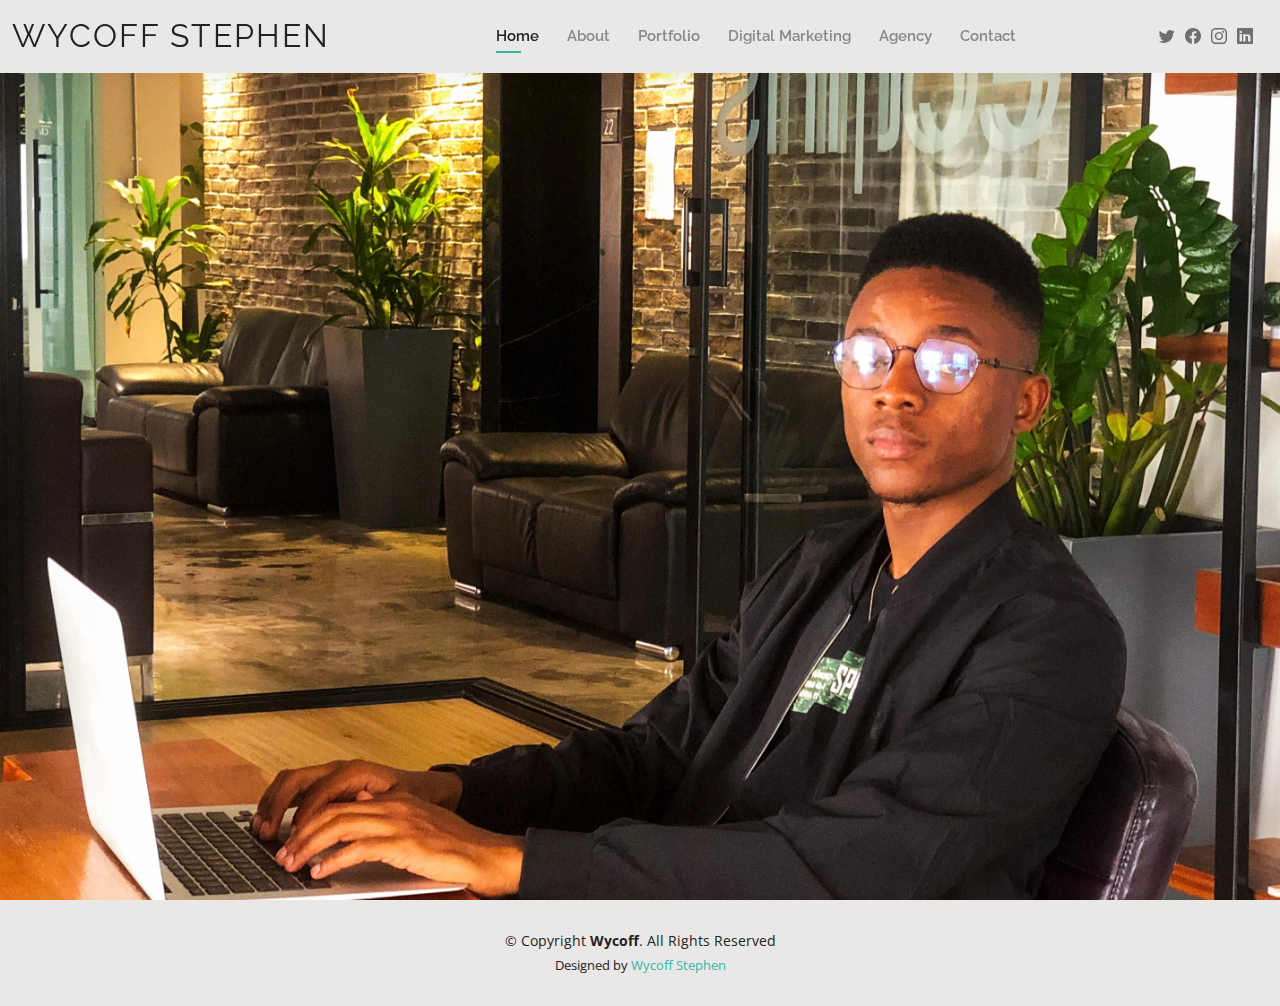
<file: index.html>
<!DOCTYPE html>
<html lang="en">

<head>
  <meta charset="utf-8">
  <meta content="width=device-width, initial-scale=1.0" name="viewport">

  <title>Wycoff Stephen</title>
  <meta content="" name="description">
  <meta content="" name="keywords">

  <!-- Favicons -->
  <link href="assets/img/Picture1.png" rel="icon">
  <link href="assets/img/apple-touch-icon.png" rel="apple-touch-icon">

  <!-- Google Fonts -->
  <link href="https://fonts.googleapis.com/css?family=Open+Sans:300,300i,400,400i,600,600i,700,700i|Raleway:300,300i,400,400i,500,500i,600,600i,700,700i|Poppins:300,300i,400,400i,500,500i,600,600i,700,700i" rel="stylesheet">

  <!-- Vendor CSS Files -->
  <link href="assets/vendor/aos/aos.css" rel="stylesheet">
  <link href="assets/vendor/bootstrap/css/bootstrap.min.css" rel="stylesheet">
  <link href="assets/vendor/bootstrap-icons/bootstrap-icons.css" rel="stylesheet">
  <link href="assets/vendor/boxicons/css/boxicons.min.css" rel="stylesheet">
  <link href="assets/vendor/glightbox/css/glightbox.min.css" rel="stylesheet">
  <link href="assets/vendor/swiper/swiper-bundle.min.css" rel="stylesheet">

  <!-- Template Main CSS File -->
  <link href="assets/css/style.css" rel="stylesheet">


</head>

<body>

  <!-- ======= Header ======= -->
  <header id="header" class="fixed-top">
    <div class="container-fluid d-flex justify-content-between align-items-center">

      <h1 class="logo me-auto me-lg-0"><a href="index.html">Wycoff Stephen</a></h1>
      <!-- Uncomment below if you prefer to use an image logo -->
      <!-- <a href="index.html" class="logo"><img src="assets/img/logo.png" alt="" class="img-fluid"></a>-->

      <nav id="navbar" class="navbar order-last order-lg-0">
        <ul>
          <li><a class="active" href="index.html">Home</a></li>
          <li><a href="about.html">About</a></li>
          <li><a href="resume.html">Portfolio</a></li>
          <li><a href="digital-marketing.html">Digital Marketing</a></li>
          <li><a href="Agency.html">Agency</a></li>
          <li><a href="contact.html">Contact</a></li>
        </ul>
        <i class="bi bi-list mobile-nav-toggle"></i>
      </nav><!-- .navbar -->

      <div class="header-social-links">
        <a href="#" class="twitter"><i class="bi bi-twitter"></i></a>
        <a href="#" class="facebook"><i class="bi bi-facebook"></i></a>
        <a href="#" class="instagram"><i class="bi bi-instagram"></i></a>
        <a href="https://www.linkedin.com/in/stephen-wycoff/" class="linkedin"><i class="bi bi-linkedin"></i></i></a>
      </div>

    </div>

  </header><!-- End Header -->

  <!-- ======= Hero Section ======= -->
  <section id="hero" class="d-flex align-items-center">
    <div class="container d-flex flex-column align-items-center" data-aos="zoom-in" data-aos-delay="100">
      <h1>Wycoff Stephen</h1>
      <h2>I'm a professional Administrtive Assistant </h2>
      <a href="about.html" class="btn-about">About Me</a>
    </div>


  
    
  </section><!-- End Hero -->

  <!-- ======= Footer ======= -->
  <footer id="footer">
    <div class="container">
      <div class="copyright">
        &copy; Copyright <strong><span>Wycoff</span></strong>. All Rights Reserved
      </div>
      <div class="credits">
        <!-- All the links in the footer should remain intact. -->
        <!-- You can delete the links only if you purchased the pro version. -->
        <!-- Licensing information: https://bootstrapmade.com/license/ -->
        <!-- Purchase the pro version with working PHP/AJAX contact form: https://bootstrapmade.com/kelly-free-bootstrap-cv-resume-html-template/ -->
        Designed by <a href="#">Wycoff Stephen</a>
      </div>
    </div>
  </footer><!-- End  Footer -->

  <div id="preloader"></div>
  <a href="#" class="back-to-top d-flex align-items-center justify-content-center"><i class="bi bi-arrow-up-short"></i></a>

  <!-- Vendor JS Files -->
  <script src="assets/vendor/purecounter/purecounter_vanilla.js"></script>
  <script src="assets/vendor/aos/aos.js"></script>
  <script src="assets/vendor/bootstrap/js/bootstrap.bundle.min.js"></script>
  <script src="assets/vendor/glightbox/js/glightbox.min.js"></script>
  <script src="assets/vendor/isotope-layout/isotope.pkgd.min.js"></script>
  <script src="assets/vendor/swiper/swiper-bundle.min.js"></script>
  <script src="assets/vendor/waypoints/noframework.waypoints.js"></script>
  <script src="assets/vendor/php-email-form/validate.js"></script>

  <!-- Template Main JS File -->
  <script src="assets/js/main.js"></script>

</body>

</html>
</file>
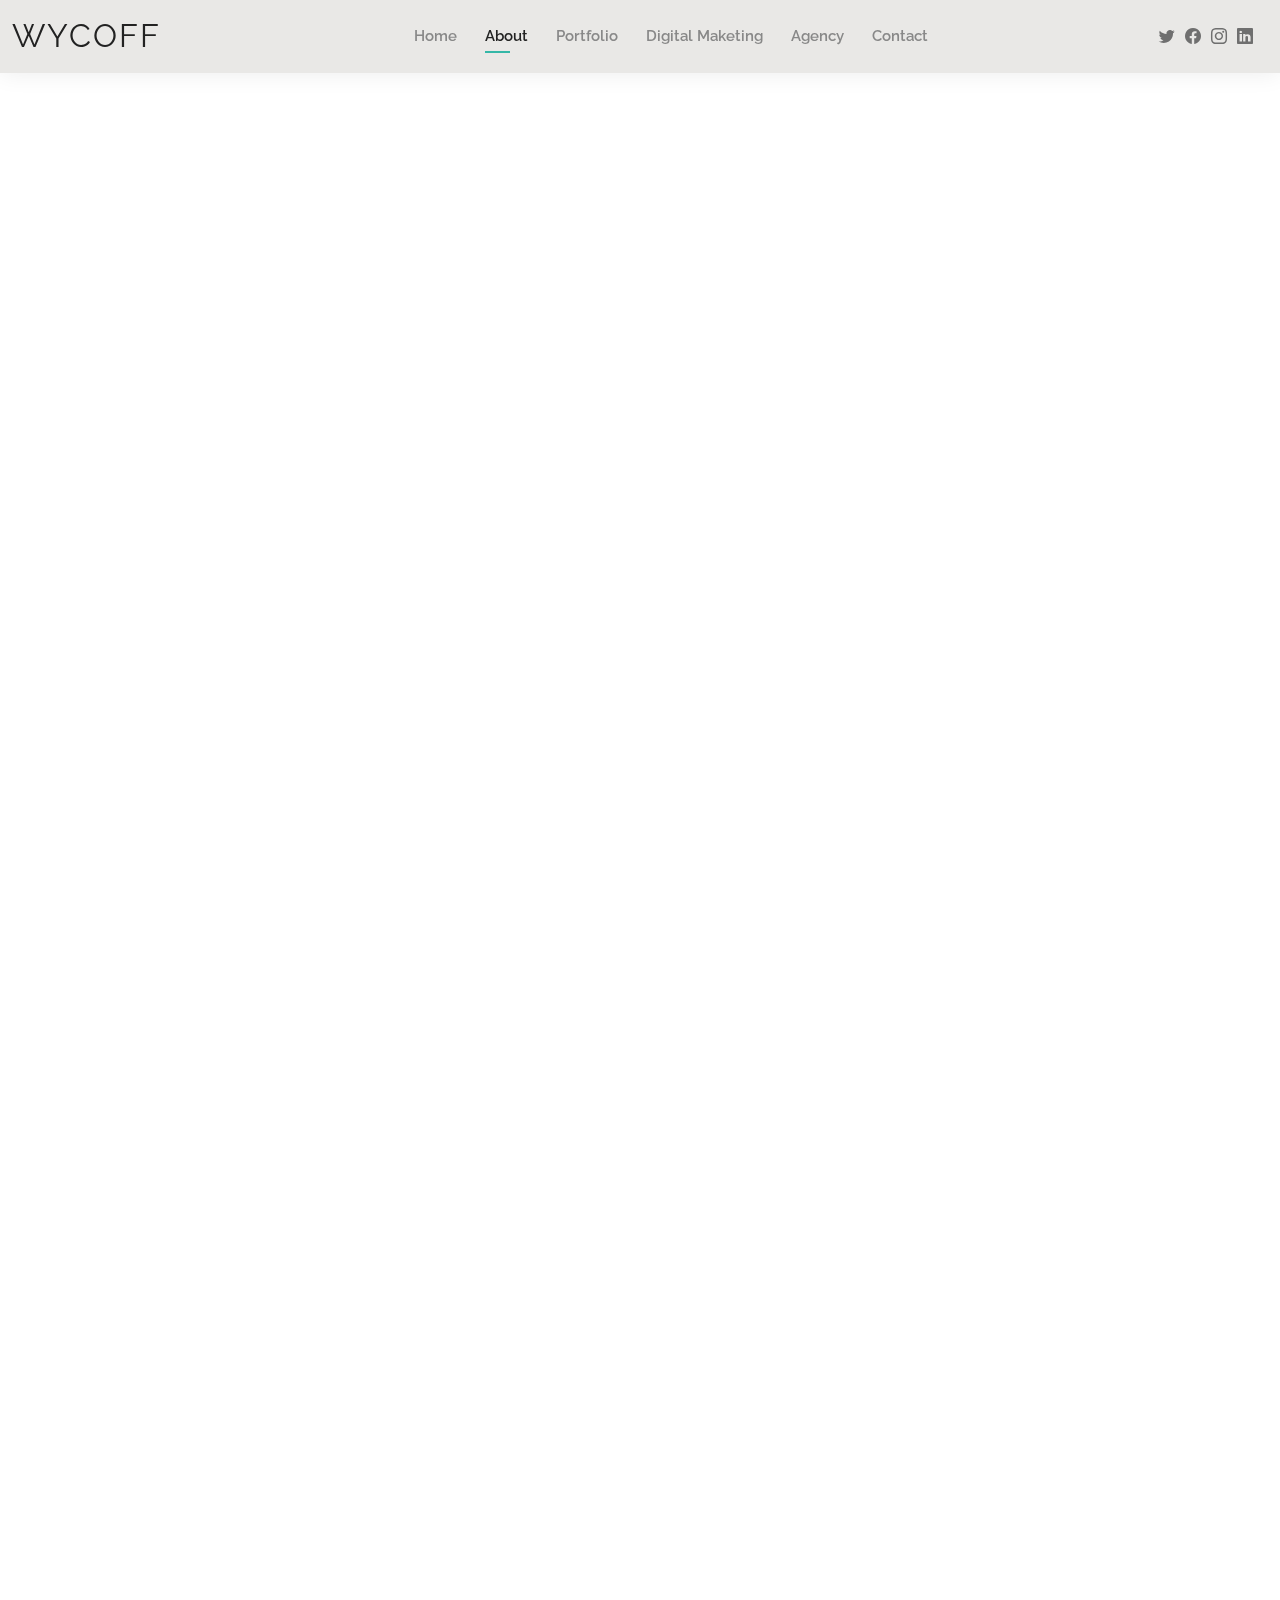
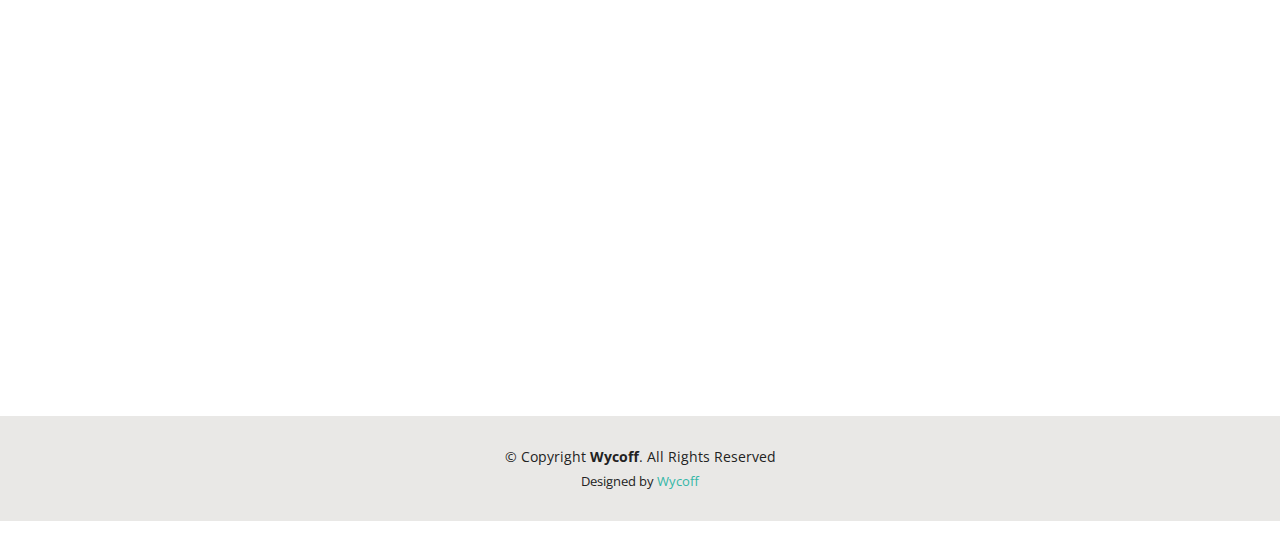
<file: about.html>
<!DOCTYPE html>
<html lang="en">

<head>
  <meta charset="utf-8">
  <meta content="width=device-width, initial-scale=1.0" name="viewport">

  <title>About - Wycoff Stephen</title>
  <meta content="" name="description">
  <meta content="" name="keywords">

  <!-- Favicons -->
  <link href="assets/img/Picture1.png" rel="icon">
  <link href="assets/img/apple-touch-icon.png" rel="apple-touch-icon">

  <!-- Google Fonts -->
  <link href="https://fonts.googleapis.com/css?family=Open+Sans:300,300i,400,400i,600,600i,700,700i|Raleway:300,300i,400,400i,500,500i,600,600i,700,700i|Poppins:300,300i,400,400i,500,500i,600,600i,700,700i" rel="stylesheet">

  <!-- Vendor CSS Files -->
  <link href="assets/vendor/aos/aos.css" rel="stylesheet">
  <link href="assets/vendor/bootstrap/css/bootstrap.min.css" rel="stylesheet">
  <link href="assets/vendor/bootstrap-icons/bootstrap-icons.css" rel="stylesheet">
  <link href="assets/vendor/boxicons/css/boxicons.min.css" rel="stylesheet">
  <link href="assets/vendor/glightbox/css/glightbox.min.css" rel="stylesheet">
  <link href="assets/vendor/swiper/swiper-bundle.min.css" rel="stylesheet">

  <!-- Template Main CSS File -->
  <link href="assets/css/style.css" rel="stylesheet">

 

<body>

  <!-- ======= Header ======= -->
  <header id="header" class="fixed-top">
    <div class="container-fluid d-flex justify-content-between align-items-center">

      <h3 class="logo me-auto me-lg-0"><a href="index.html">Wycoff</a></h3>
      <!-- Uncomment below if you prefer to use an image logo -->
      <!-- <a href="index.html" class="logo"><img src="assets/img/logo.png" alt="" class="img-fluid"></a>-->

      <nav id="navbar" class="navbar order-last order-lg-0">
        <ul>
          <li><a href="index.html">Home</a></li>
          <li><a class="active" href="about.html">About</a></li>
          <li><a href="resume.html">Portfolio</a></li>
          <li><a href="digital-marketing.html">Digital Maketing</a></li>
          <li><a href="Agency.html">Agency</a></li>
          <li><a href="contact.html">Contact</a></li>
        </ul>
        <i class="bi bi-list mobile-nav-toggle"></i>
      </nav><!-- .navbar -->

      <div class="header-social-links">
        <a href="#" class="twitter"><i class="bi bi-twitter"></i></a>
        <a href="#" class="facebook"><i class="bi bi-facebook"></i></a>
        <a href="#" class="instagram"><i class="bi bi-instagram"></i></a>
        <a href="https://www.linkedin.com/in/stephen-wycoff/" class="linkedin"><i class="bi bi-linkedin"></i></i></a>
      </div>

    </div>

  </header><!-- End Header -->

  <main id="main">

    <!-- ======= About Section ======= -->
    <section id="about" class="about">
      <div class="container" data-aos="fade-up">

        <div class="section-title">
          <h2>About</h2>
          <p>Qualified, Experienced master multi-tasker with excellent communication skills and an upbeat attitude. Assist management and all visitors to the company by handling office tasks, providing polite and professional assistance via phone, e-mail, making reservations or travel arrangements and generally being a helpful and positive presence in the workplace.	 
            Currently seeking a position as Administrative Assistant / Document
            Controller preferably in Aviation / Education / Hospitality / Healthcare / Media & Entertainment / Real Estate / Construction / Travel & tourism / Recruitment sector in UAE.
            </p>
        </div>

        <div class="row">
          <div class="col-lg-4">
            <img src="assets/img/Picture1.png" class="img-fluid" alt="">
          </div>
          <div class="col-lg-8 pt-4 pt-lg-0 content">
            <h3>ADMINISTRATIVE ASSISTANT  &amp; DOCUMENT CONTROLLER</h3>
           <!-- <p class="fst-italic">
              Lorem ipsum dolor sit amet, consectetur adipiscing elit, sed do eiusmod tempor incididunt ut labore et dolore
              magna aliqua.
            </p>-->
            <div class="row">
              <div class="col-lg-6">
                <ul>
                  <li><i class="bi bi-rounded-right"></i> <strong>Birthday:</strong> 1 May 1995</li>
                  <li><i class="bi bi-rounded-right"></i> <strong>Website:</strong> https://stephen12-1.github.io/wycoff.github.io/</li>
                  <li><i class="bi bi-rounded-right"></i> <strong>Phone:</strong> +971545096276 </li>
                  <li><i class="bi bi-rounded-right"></i> <strong>City:</strong> City : Dubai, UEA</li>
                </ul>
              </div>
              <div class="col-lg-6">
                <ul>
                  <!--<li><i class="bi bi-rounded-right"></i> <strong>Age:</strong> 30</li>-->
                  <li><i class="bi bi-rounded-right"></i> <strong>Degree:</strong> BACHELORS OF ECONOMICS &
                    GEOGRAPHY
                     </li>
                  <li><i class="bi bi-rounded-right"></i> <strong>Email:</strong> stephenwokyere@gmail.com </li>
                  <li><i class="bi bi-rounded-right"></i> <strong>Freelance:</strong> Available</li>
                </ul>
              </div>
            </div>
            <!--<p>
              Officiis eligendi itaque labore et dolorum mollitia officiis optio vero. Quisquam sunt adipisci omnis et ut. Nulla accusantium dolor incidunt officia tempore. Et eius omnis.
              Cupiditate ut dicta maxime officiis quidem quia. Sed et consectetur qui quia repellendus itaque neque. Aliquid amet quidem ut quaerat cupiditate. Ab et eum qui repellendus omnis culpa magni laudantium dolores.
            </p>-->
          </div>
        </div>

      </div>
    </section><!-- End About Section -->

    <!-- ======= Skills Section ======= -->
    <section id="skills" class="skills">
      <div class="container" data-aos="fade-up">

        <div class="section-title">
          <h2>Skills</h2>
          <!--<p>Magnam dolores commodi suscipit. Necessitatibus eius consequatur ex aliquid fuga eum quidem. Sit sint consectetur velit. Quisquam quos quisquam cupiditate. Et nemo qui impedit suscipit alias ea. Quia fugiat sit in iste officiis commodi quidem hic quas.</p>-->
        </div>

        <div class="row skills-content">

          <div class="col-lg-6">

            <div class="progress">
              <span class="skill">DOCUMENT  MANAGEMENT <i class="val">90%</i></span>
              <div class="progress-bar-wrap">
                <div class="progress-bar" role="progressbar" aria-valuenow="90" aria-valuemin="0" aria-valuemax="100"></div>
              </div>
            </div>

            <div class="progress">
              <span class="skill">ADMINISTRATION HANDLING<i class="val">90%</i></span>
              <div class="progress-bar-wrap">
                <div class="progress-bar" role="progressbar" aria-valuenow="90" aria-valuemin="0" aria-valuemax="100"></div>
              </div>
            </div>

            <div class="progress">
              <span class="skill">INVENTORY MANAGEMENT <i class="val">75%</i></span>
              <div class="progress-bar-wrap">
                <div class="progress-bar" role="progressbar" aria-valuenow="75" aria-valuemin="0" aria-valuemax="100"></div>
              </div>
            </div>

          </div>

          <div class="col-lg-6">

            <div class="progress">
              <span class="skill">DATA  MANAGEMENT<i class="val">80%</i></span>
              <div class="progress-bar-wrap">
                <div class="progress-bar" role="progressbar" aria-valuenow="80" aria-valuemin="0" aria-valuemax="100"></div>
              </div>
            </div>

            <div class="progress">
              <span class="skill">STRATEGIC PLANNING<i class="val">90%</i></span>
              <div class="progress-bar-wrap">
                <div class="progress-bar" role="progressbar" aria-valuenow="90" aria-valuemin="0" aria-valuemax="100"></div>
              </div>
            </div>

            <div class="progress">
              <span class="skill">DATA ENTRY <i class="val">55%</i></span>
              <div class="progress-bar-wrap">
                <div class="progress-bar" role="progressbar" aria-valuenow="55" aria-valuemin="0" aria-valuemax="100"></div>
              </div>
            </div>

            <div class="progress">
              <span class="skill">PROJECT  MANAGEMENT<i class="val">90%</i></span>
              <div class="progress-bar-wrap">
                <div class="progress-bar" role="progressbar" aria-valuenow="90" aria-valuemin="0" aria-valuemax="100"></div>
              </div>
            </div>


            <div class="progress">
              <span class="skill">GENERAL ACCOUNTING<i class="val">90%</i></span>
              <div class="progress-bar-wrap">
                <div class="progress-bar" role="progressbar" aria-valuenow="90" aria-valuemin="0" aria-valuemax="100"></div>
              </div>
            </div>

            

          </div>

        </div>

      </div>
    </section><!-- End Skills Section -->

    <!-- ======= Facts Section ======= -->
    <section id="facts" class="facts">
      <div class="container" data-aos="fade-up">

        <div class="section-title">
          <h2>Facts</h2>
          <!--<p>Magnam dolores commodi suscipit. Necessitatibus eius consequatur ex aliquid fuga eum quidem. Sit sint consectetur velit. Quisquam quos quisquam cupiditate. Et nemo qui impedit suscipit alias ea. Quia fugiat sit in iste officiis commodi quidem hic quas.</p>-->
        </div>

        <div class="row counters">

          <div class="col-lg-3 col-6 text-center">
            <span data-purecounter-start="0" data-purecounter-end="50" data-purecounter-duration="1" class="purecounter"></span>
            <p>Clients</p>
          </div>

          <div class="col-lg-3 col-6 text-center">
            <span data-purecounter-start="0" data-purecounter-end="10" data-purecounter-duration="1" class="purecounter"></span>
            <p>Projects</p>
          </div>

          <div class="col-lg-3 col-6 text-center">
            <span data-purecounter-start="0" data-purecounter-end="1463" data-purecounter-duration="1" class="purecounter"></span>
            <p>Hours Of Support</p>
          </div>

          <div class="col-lg-3 col-6 text-center">
            <span data-purecounter-start="0" data-purecounter-end="15" data-purecounter-duration="1" class="purecounter"></span>
            <p>Hard Workers</p>
          </div>

        </div>

      </div>
    </section><!-- End Facts Section -->

    <!-- ======= Testimonials Section ======= -->
    <section id="testimonials" class="testimonials">
      <div class="container" data-aos="fade-up">

        <div class="section-title">
          <h2>Testimonials</h2>
         <!-- <p>Magnam dolores commodi suscipit. Necessitatibus eius consequatur ex aliquid fuga eum quidem. Sit sint consectetur velit. Quisquam quos quisquam cupiditate. Et nemo qui impedit suscipit alias ea. Quia fugiat sit in iste officiis commodi quidem hic quas.</p>-->
        </div>

        <div class="testimonials-slider swiper" data-aos="fade-up" data-aos-delay="100">
          <div class="swiper-wrapper">

            <div class="swiper-slide">
              <div class="testimonial-item">
                <img src="assets/img/testimonials/testimonials-1.jpg" class="testimonial-img" alt="">
                <h3>Saul Goodman</h3>
                <h4>Ceo &amp; Founder</h4>
                <p>
                  <i class="bx bxs-quote-alt-left quote-icon-left"></i>
                  Proin iaculis purus consequat sem cure digni ssim donec porttitora entum suscipit rhoncus. Accusantium quam, ultricies eget id, aliquam eget nibh et. Maecen aliquam, risus at semper.
                  <i class="bx bxs-quote-alt-right quote-icon-right"></i>
                </p>
              </div>
            </div><!-- End testimonial item -->

            <div class="swiper-slide">
              <div class="testimonial-item">
                <img src="assets/img/testimonials/testimonials-2.jpg" class="testimonial-img" alt="">
                <h3>Sara Wilsson</h3>
                <h4>Designer</h4>
                <p>
                  <i class="bx bxs-quote-alt-left quote-icon-left"></i>
                  Export tempor illum tamen malis malis eram quae irure esse labore quem cillum quid cillum eram malis quorum velit fore eram velit sunt aliqua noster fugiat irure amet legam anim culpa.
                  <i class="bx bxs-quote-alt-right quote-icon-right"></i>
                </p>
              </div>
            </div><!-- End testimonial item -->

            <div class="swiper-slide">
              <div class="testimonial-item">
                <img src="assets/img/testimonials/testimonials-3.jpg" class="testimonial-img" alt="">
                <h3>Jena Karlis</h3>
                <h4>Store Owner</h4>
                <p>
                  <i class="bx bxs-quote-alt-left quote-icon-left"></i>
                  Enim nisi quem export duis labore cillum quae magna enim sint quorum nulla quem veniam duis minim tempor labore quem eram duis noster aute amet eram fore quis sint minim.
                  <i class="bx bxs-quote-alt-right quote-icon-right"></i>
                </p>
              </div>
            </div><!-- End testimonial item -->

            <div class="swiper-slide">
              <div class="testimonial-item">
                <img src="assets/img/testimonials/testimonials-4.jpg" class="testimonial-img" alt="">
                <h3>Matt Brandon</h3>
                <h4>Freelancer</h4>
                <p>
                  <i class="bx bxs-quote-alt-left quote-icon-left"></i>
                  Fugiat enim eram quae cillum dolore dolor amet nulla culpa multos export minim fugiat minim velit minim dolor enim duis veniam ipsum anim magna sunt elit fore quem dolore labore illum veniam.
                  <i class="bx bxs-quote-alt-right quote-icon-right"></i>
                </p>
              </div>
            </div><!-- End testimonial item -->

            <div class="swiper-slide">
              <div class="testimonial-item">
                <img src="assets/img/testimonials/testimonials-5.jpg" class="testimonial-img" alt="">
                <h3>John Larson</h3>
                <h4>Entrepreneur</h4>
                <p>
                  <i class="bx bxs-quote-alt-left quote-icon-left"></i>
                  Quis quorum aliqua sint quem legam fore sunt eram irure aliqua veniam tempor noster veniam enim culpa labore duis sunt culpa nulla illum cillum fugiat legam esse veniam culpa fore nisi cillum quid.
                  <i class="bx bxs-quote-alt-right quote-icon-right"></i>
                </p>
              </div>
            </div><!-- End testimonial item -->

          </div>
          <div class="swiper-pagination"></div>
        </div>

      </div>
    </section><!-- End Testimonials Section -->

  </main><!-- End #main -->

  <!-- ======= Footer ======= -->
  <footer id="footer">
    <div class="container">
      <div class="copyright">
        &copy; Copyright <strong><span>Wycoff</span></strong>. All Rights Reserved
      </div>
      <div class="credits">
        
        Designed by <a href="#">Wycoff</a>
      </div>
    </div>
  </footer><!-- End  Footer -->

  <div id="preloader"></div>
  <a href="#" class="back-to-top d-flex align-items-center justify-content-center"><i class="bi bi-arrow-up-short"></i></a>

  <!-- Vendor JS Files -->
  <script src="assets/vendor/purecounter/purecounter_vanilla.js"></script>
  <script src="assets/vendor/aos/aos.js"></script>
  <script src="assets/vendor/bootstrap/js/bootstrap.bundle.min.js"></script>
  <script src="assets/vendor/glightbox/js/glightbox.min.js"></script>
  <script src="assets/vendor/isotope-layout/isotope.pkgd.min.js"></script>
  <script src="assets/vendor/swiper/swiper-bundle.min.js"></script>
  <script src="assets/vendor/waypoints/noframework.waypoints.js"></script>
  <script src="assets/vendor/php-email-form/validate.js"></script>

  <!-- Template Main JS File -->
  <script src="assets/js/main.js"></script>

</body>

</html>
</file>
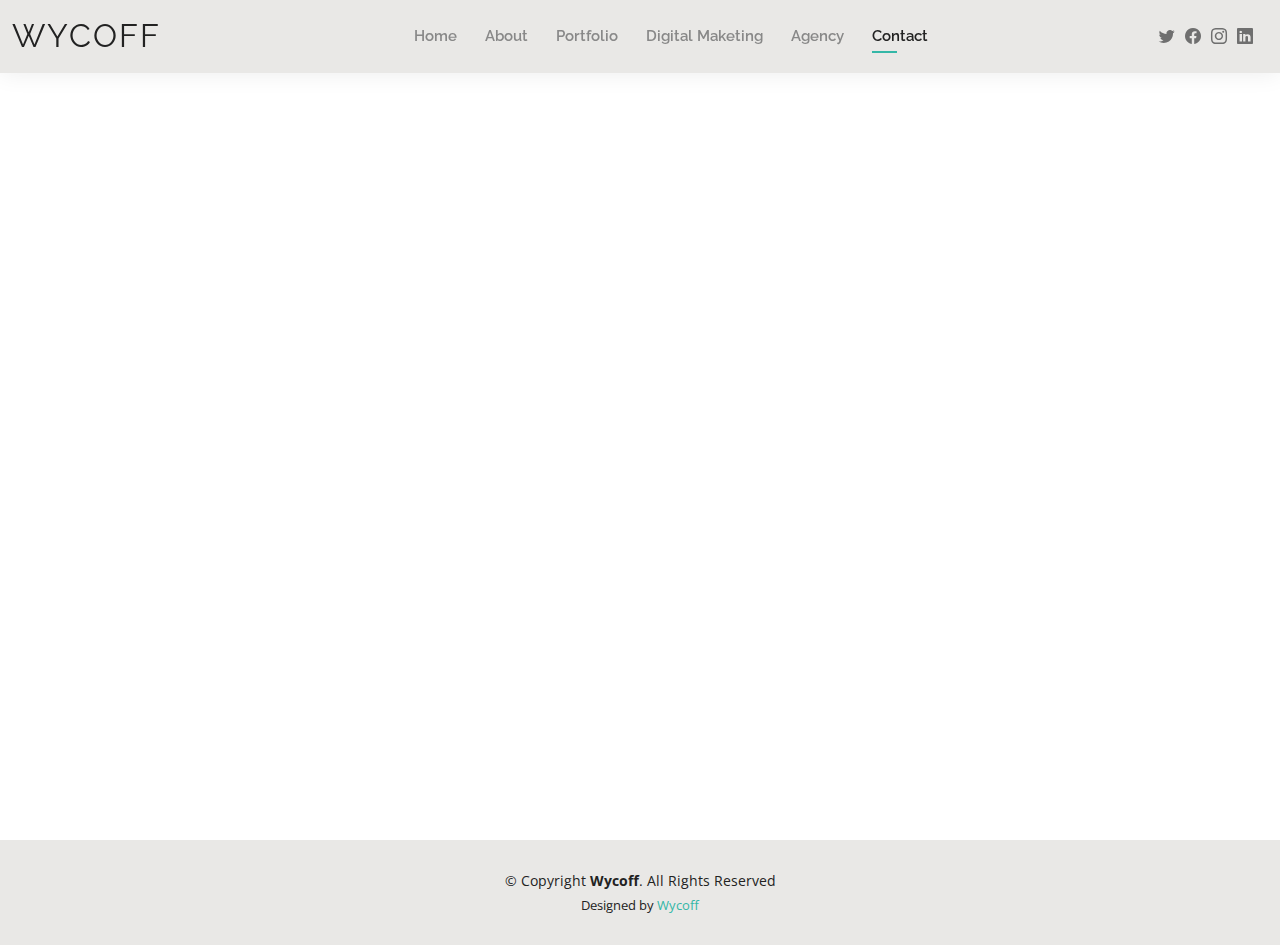
<file: Agency.html>
<!DOCTYPE html>
<html lang="en">

<head>
  <meta charset="utf-8">
  <meta content="width=device-width, initial-scale=1.0" name="viewport">

  <title>Contact - Wycoff</title>
  <meta content="" name="description">
  <meta content="" name="keywords">

  <!-- Favicons -->
  <link href="assets/img/Picture1.png" rel="icon">
  <link href="assets/img/apple-touch-icon.png" rel="apple-touch-icon">

  <!-- Google Fonts -->
  <link href="https://fonts.googleapis.com/css?family=Open+Sans:300,300i,400,400i,600,600i,700,700i|Raleway:300,300i,400,400i,500,500i,600,600i,700,700i|Poppins:300,300i,400,400i,500,500i,600,600i,700,700i" rel="stylesheet">

  <!-- Vendor CSS Files -->
  <link href="assets/vendor/aos/aos.css" rel="stylesheet">
  <link href="assets/vendor/bootstrap/css/bootstrap.min.css" rel="stylesheet">
  <link href="assets/vendor/bootstrap-icons/bootstrap-icons.css" rel="stylesheet">
  <link href="assets/vendor/boxicons/css/boxicons.min.css" rel="stylesheet">
  <link href="assets/vendor/glightbox/css/glightbox.min.css" rel="stylesheet">
  <link href="assets/vendor/swiper/swiper-bundle.min.css" rel="stylesheet">

  <!-- Template Main CSS File -->
  <link href="assets/css/style.css" rel="stylesheet">

 
</head>

<body>

  <!-- ======= Header ======= -->
  <header id="header" class="fixed-top">
    <div class="container-fluid d-flex justify-content-between align-items-center">

      <h1 class="logo me-auto me-lg-0"><a href="index.html">Wycoff</a></h1>
      <!-- Uncomment below if you prefer to use an image logo -->
      <!-- <a href="index.html" class="logo"><img src="assets/img/logo.png" alt="" class="img-fluid"></a>-->

      <nav id="navbar" class="navbar order-last order-lg-0">
        <ul>
          <li><a href="index.html">Home</a></li>
          <li><a href="about.html">About</a></li>
          <li><a href="resume.html">Portfolio</a></li>
          <li><a href="digital-marketing.html">Digital Maketing</a></li>
          <li><a href="Agency.html">Agency</a></li>
          <li><a class="active" href="contact.html">Contact</a></li>
        </ul>
        <i class="bi bi-list mobile-nav-toggle"></i>
      </nav><!-- .navbar -->

      <div class="header-social-links">
        <a href="#" class="twitter"><i class="bi bi-twitter"></i></a>
        <a href="#" class="facebook"><i class="bi bi-facebook"></i></a>
        <a href="#" class="instagram"><i class="bi bi-instagram"></i></a>
        <a href="#" class="linkedin"><i class="bi bi-linkedin"></i></i></a>
      </div>

    </div>

  </header><!-- End Header -->

  <main id="main">

    <!-- ======= Contact Section ======= -->
    <section id="contact" class="contact">
      <div class="container" data-aos="fade-up">

        <div class="section-title">
          <h2>Agency</h2>
          <!--<p>Magnam dolores commodi suscipit. Necessitatibus eius consequatur ex aliquid fuga eum quidem. Sit sint consectetur velit. Quisquam quos quisquam cupiditate. Et nemo qui impedit suscipit alias ea. Quia fugiat sit in iste officiis commodi quidem hic quas.</p>-->
        </div>

        <div>
          <iframe style="border:0; width: 100%; height: 270px;" src="https://www.google.com/maps/embed?pb=!1m18!1m12!1m3!1d462562.65105891856!2d54.947281005378706!3d25.07575942705073!2m3!1f0!2f0!3f0!3m2!1i1024!2i768!4f13.1!3m3!1m2!1s0x3e5f43496ad9c645%3A0xbde66e5084295162!2sDubai%20-%20United%20Arab%20Emirates!5e0!3m2!1sen!2sgh!4v1677501813133!5m2!1sen!2sgh" frameborder="0" allowfullscreen></iframe>
        </div>

        <div class="row mt-5">

          <div class="col-lg-4">
            <div class="info">
              <div class="address">
                <i class="bi bi-geo-alt"></i>
                <h4>Location:</h4>
                <p>Dubai, UEA</p>
              </div>

              <div class="email">
                <i class="bi bi-envelope"></i>
                <h4>Email:</h4>
                <p>stephenwokyere@gmail.com</p>
              </div>

              <div class="phone">
                <i class="bi bi-phone"></i>
                <h4>Call:</h4>
                <p>+971545096276</p>
              </div>

            </div>

          </div>

        </div>

      </div>
    </section><!-- End Contact Section -->

  </main><!-- End #main -->

  <!-- ======= Footer ======= -->
  <footer id="footer">
    <div class="container">
      <div class="copyright">
        &copy; Copyright <strong><span>Wycoff</span></strong>. All Rights Reserved
      </div>
      <div class="credits">
        <!-- All the links in the footer should remain intact. -->
        <!-- You can delete the links only if you purchased the pro version. -->
        <!-- Licensing information: https://bootstrapmade.com/license/ -->
        <!-- Purchase the pro version with working PHP/AJAX contact form: https://bootstrapmade.com/kelly-free-bootstrap-cv-resume-html-template/ -->
        Designed by <a href="#">Wycoff</a>
      </div>
    </div>
  </footer><!-- End  Footer -->

  <div id="preloader"></div>
  <a href="#" class="back-to-top d-flex align-items-center justify-content-center"><i class="bi bi-arrow-up-short"></i></a>

  <!-- Vendor JS Files -->
  <script src="assets/vendor/purecounter/purecounter_vanilla.js"></script>
  <script src="assets/vendor/aos/aos.js"></script>
  <script src="assets/vendor/bootstrap/js/bootstrap.bundle.min.js"></script>
  <script src="assets/vendor/glightbox/js/glightbox.min.js"></script>
  <script src="assets/vendor/isotope-layout/isotope.pkgd.min.js"></script>
  <script src="assets/vendor/swiper/swiper-bundle.min.js"></script>
  <script src="assets/vendor/waypoints/noframework.waypoints.js"></script>
  <script src="assets/vendor/php-email-form/validate.js"></script>

  <!-- Template Main JS File -->
  <script src="assets/js/main.js"></script>

</body>

</html>
</file>
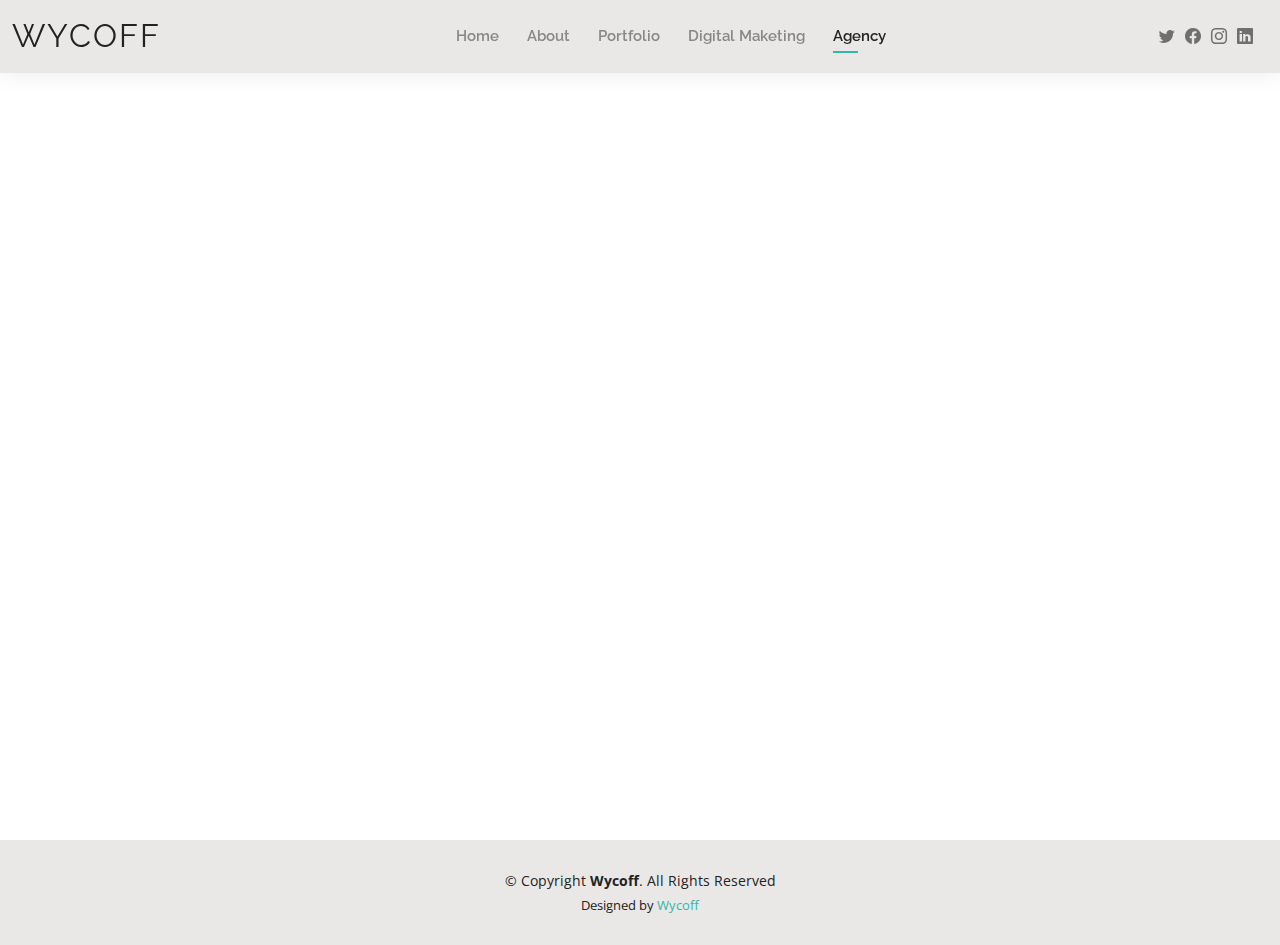
<file: contact.html>
<!DOCTYPE html>
<html lang="en">

<head>
  <meta charset="utf-8">
  <meta content="width=device-width, initial-scale=1.0" name="viewport">

  <title>Contact - Wycoff</title>
  <meta content="" name="description">
  <meta content="" name="keywords">

  <!-- Favicons -->
  <link href="assets/img/Picture1.png" rel="icon">
  <link href="assets/img/apple-touch-icon.png" rel="apple-touch-icon">

  <!-- Google Fonts -->
  <link href="https://fonts.googleapis.com/css?family=Open+Sans:300,300i,400,400i,600,600i,700,700i|Raleway:300,300i,400,400i,500,500i,600,600i,700,700i|Poppins:300,300i,400,400i,500,500i,600,600i,700,700i" rel="stylesheet">

  <!-- Vendor CSS Files -->
  <link href="assets/vendor/aos/aos.css" rel="stylesheet">
  <link href="assets/vendor/bootstrap/css/bootstrap.min.css" rel="stylesheet">
  <link href="assets/vendor/bootstrap-icons/bootstrap-icons.css" rel="stylesheet">
  <link href="assets/vendor/boxicons/css/boxicons.min.css" rel="stylesheet">
  <link href="assets/vendor/glightbox/css/glightbox.min.css" rel="stylesheet">
  <link href="assets/vendor/swiper/swiper-bundle.min.css" rel="stylesheet">

  <!-- Template Main CSS File -->
  <link href="assets/css/style.css" rel="stylesheet">

 
</head>

<body>

  <!-- ======= Header ======= -->
  <header id="header" class="fixed-top">
    <div class="container-fluid d-flex justify-content-between align-items-center">

      <h1 class="logo me-auto me-lg-0"><a href="index.html">Wycoff</a></h1>
      <!-- Uncomment below if you prefer to use an image logo -->
      <!-- <a href="index.html" class="logo"><img src="assets/img/logo.png" alt="" class="img-fluid"></a>-->

      <nav id="navbar" class="navbar order-last order-lg-0">
        <ul>
          <li><a href="index.html">Home</a></li>
          <li><a href="about.html">About</a></li>
          <li><a href="resume.html">Portfolio</a></li>
          <li><a href="services.html">Digital Maketing</a></li>
         <!-- <li><a href="portfolio.html">Portfolio</a></li>-->
          <li><a class="active" href="contact.html">Agency</a></li>
        </ul>
        <i class="bi bi-list mobile-nav-toggle"></i>
      </nav><!-- .navbar -->

      <div class="header-social-links">
        <a href="#" class="twitter"><i class="bi bi-twitter"></i></a>
        <a href="#" class="facebook"><i class="bi bi-facebook"></i></a>
        <a href="#" class="instagram"><i class="bi bi-instagram"></i></a>
        <a href="#" class="linkedin"><i class="bi bi-linkedin"></i></i></a>
      </div>

    </div>

  </header><!-- End Header -->

  <main id="main">

    <!-- ======= Contact Section ======= -->
    <section id="contact" class="contact">
      <div class="container" data-aos="fade-up">

        <div class="section-title">
          <h2>Contact</h2>
          <!--<p>Magnam dolores commodi suscipit. Necessitatibus eius consequatur ex aliquid fuga eum quidem. Sit sint consectetur velit. Quisquam quos quisquam cupiditate. Et nemo qui impedit suscipit alias ea. Quia fugiat sit in iste officiis commodi quidem hic quas.</p>-->
        </div>

        <div>
          <iframe style="border:0; width: 100%; height: 270px;" src="https://www.google.com/maps/embed?pb=!1m18!1m12!1m3!1d462562.65105891856!2d54.947281005378706!3d25.07575942705073!2m3!1f0!2f0!3f0!3m2!1i1024!2i768!4f13.1!3m3!1m2!1s0x3e5f43496ad9c645%3A0xbde66e5084295162!2sDubai%20-%20United%20Arab%20Emirates!5e0!3m2!1sen!2sgh!4v1677501813133!5m2!1sen!2sgh" frameborder="0" allowfullscreen></iframe>
        </div>

        <div class="row mt-5">

          <div class="col-lg-4">
            <div class="info">
              <div class="address">
                <i class="bi bi-geo-alt"></i>
                <h4>Location:</h4>
                <p>Dubai, UEA</p>
              </div>

              <div class="email">
                <i class="bi bi-envelope"></i>
                <h4>Email:</h4>
                <p>stephenwokyere@gmail.com</p>
              </div>

              <div class="phone">
                <i class="bi bi-phone"></i>
                <h4>Call:</h4>
                <p>+971545096276</p>
              </div>

            </div>

          </div>

        </div>

      </div>
    </section><!-- End Contact Section -->

  </main><!-- End #main -->

  <!-- ======= Footer ======= -->
  <footer id="footer">
    <div class="container">
      <div class="copyright">
        &copy; Copyright <strong><span>Wycoff</span></strong>. All Rights Reserved
      </div>
      <div class="credits">
        <!-- All the links in the footer should remain intact. -->
        <!-- You can delete the links only if you purchased the pro version. -->
        <!-- Licensing information: https://bootstrapmade.com/license/ -->
        <!-- Purchase the pro version with working PHP/AJAX contact form: https://bootstrapmade.com/kelly-free-bootstrap-cv-resume-html-template/ -->
        Designed by <a href="#">Wycoff</a>
      </div>
    </div>
  </footer><!-- End  Footer -->

  <div id="preloader"></div>
  <a href="#" class="back-to-top d-flex align-items-center justify-content-center"><i class="bi bi-arrow-up-short"></i></a>

  <!-- Vendor JS Files -->
  <script src="assets/vendor/purecounter/purecounter_vanilla.js"></script>
  <script src="assets/vendor/aos/aos.js"></script>
  <script src="assets/vendor/bootstrap/js/bootstrap.bundle.min.js"></script>
  <script src="assets/vendor/glightbox/js/glightbox.min.js"></script>
  <script src="assets/vendor/isotope-layout/isotope.pkgd.min.js"></script>
  <script src="assets/vendor/swiper/swiper-bundle.min.js"></script>
  <script src="assets/vendor/waypoints/noframework.waypoints.js"></script>
  <script src="assets/vendor/php-email-form/validate.js"></script>

  <!-- Template Main JS File -->
  <script src="assets/js/main.js"></script>

</body>

</html>
</file>
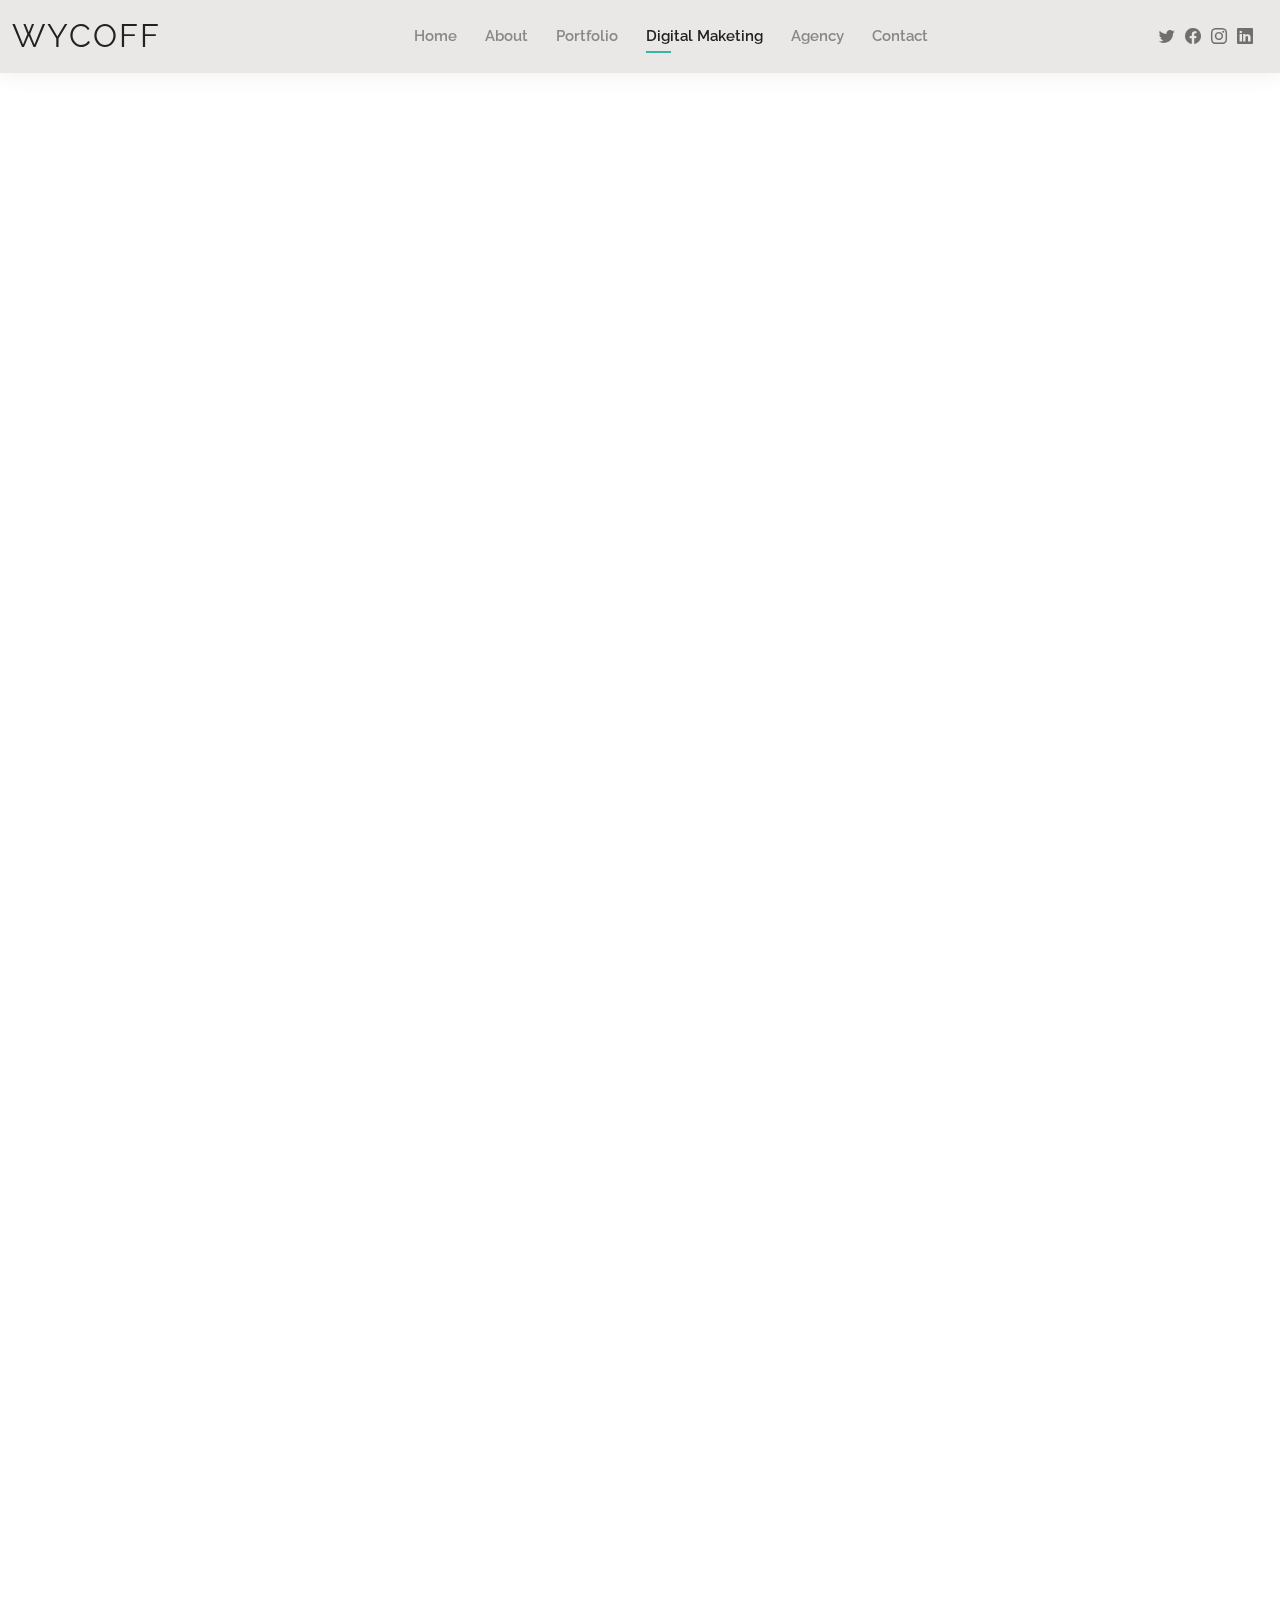
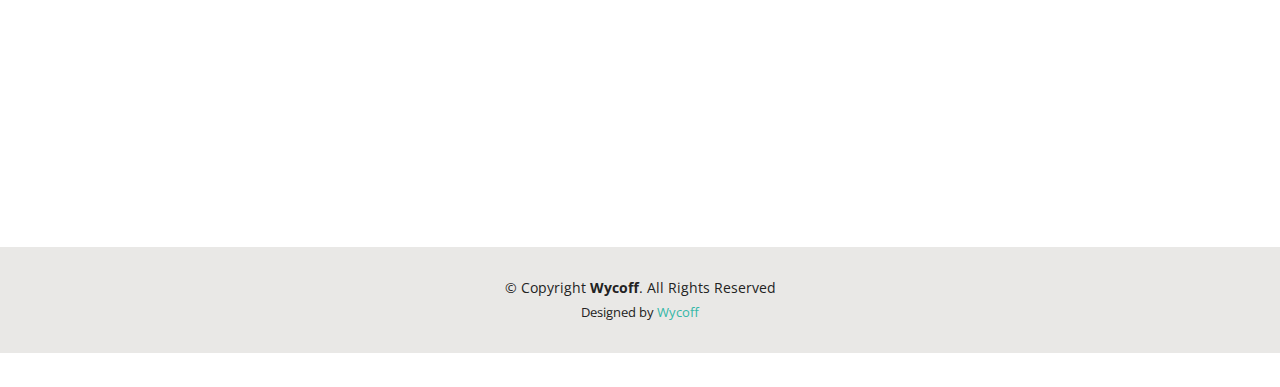
<file: digital-marketing.html>
<!DOCTYPE html>
<html lang="en">

<head>
  <meta charset="utf-8">
  <meta content="width=device-width, initial-scale=1.0" name="viewport">

  <title>Services- Wycoff Stephen</title>
  <meta content="" name="description">
  <meta content="" name="keywords">

  <!-- Favicons -->
  <link href="assets/img/favicon.png" rel="icon">
  <link href="assets/img/apple-touch-icon.png" rel="apple-touch-icon">

  <!-- Google Fonts -->
  <link href="https://fonts.googleapis.com/css?family=Open+Sans:300,300i,400,400i,600,600i,700,700i|Raleway:300,300i,400,400i,500,500i,600,600i,700,700i|Poppins:300,300i,400,400i,500,500i,600,600i,700,700i" rel="stylesheet">

  <!-- Vendor CSS Files -->
  <link href="assets/vendor/aos/aos.css" rel="stylesheet">
  <link href="assets/vendor/bootstrap/css/bootstrap.min.css" rel="stylesheet">
  <link href="assets/vendor/bootstrap-icons/bootstrap-icons.css" rel="stylesheet">
  <link href="assets/vendor/boxicons/css/boxicons.min.css" rel="stylesheet">
  <link href="assets/vendor/glightbox/css/glightbox.min.css" rel="stylesheet">
  <link href="assets/vendor/swiper/swiper-bundle.min.css" rel="stylesheet">

  <!-- Template Main CSS File -->
  <link href="assets/css/style.css" rel="stylesheet">

</head>

<body>

  <!-- ======= Header ======= -->
  <header id="header" class="fixed-top">
    <div class="container-fluid d-flex justify-content-between align-items-center">

      <h1 class="logo me-auto me-lg-0"><a href="index.html">Wycoff</a></h1>
      <!-- Uncomment below if you prefer to use an image logo -->
      <!-- <a href="index.html" class="logo"><img src="assets/img/logo.png" alt="" class="img-fluid"></a>-->

      <nav id="navbar" class="navbar order-last order-lg-0">
        <ul>
          <li><a href="index.html">Home</a></li>
          <li><a href="about.html">About</a></li>
          <li><a href="resume.html">Portfolio</a></li>
          <li><a class="active" href="digital-marketing.html">Digital Maketing</a></li>
          <li><a href="Agency.html">Agency</a></li>
          <li><a href="contact.html">Contact</a></li>
        </ul>
        <i class="bi bi-list mobile-nav-toggle"></i>
      </nav><!-- .navbar -->

      <div class="header-social-links">
        <a href="#" class="twitter"><i class="bi bi-twitter"></i></a>
        <a href="#" class="facebook"><i class="bi bi-facebook"></i></a>
        <a href="#" class="instagram"><i class="bi bi-instagram"></i></a>
        <a href="#" class="linkedin"><i class="bi bi-linkedin"></i></i></a>
      </div>

    </div>

  </header><!-- End Header -->

  <main id="main">

    
     <!-- ======= Portfolio Section ======= -->
     <section id="portfolio" class="portfolio">
      <div class="container" data-aos="fade-up">

        <div class="section-title">
          <h2>Digital Marketing</h2>
          <!--<p>Magnam dolores commodi suscipit. Necessitatibus eius consequatur ex aliquid fuga eum quidem. Sit sint consectetur velit. Quisquam quos quisquam cupiditate. Et nemo qui impedit suscipit alias ea. Quia fugiat sit in iste officiis commodi quidem hic quas.</p>-->
        </div>

        <div class="row" data-aos="fade-up" data-aos-delay="100">
          <div class="col-lg-12 d-flex justify-content-center">
            <ul id="portfolio-flters">
              <li data-filter="*" class="filter-active">All</li>
              <li data-filter=".filter-app">App</li>
              <li data-filter=".filter-card">Card</li>
              <li data-filter=".filter-web">Web</li>
            </ul>
          </div>
        </div>

        <div class="row portfolio-container" data-aos="fade-up" data-aos-delay="200">

          <div class="col-lg-4 col-md-6 portfolio-item filter-app">
            <div class="portfolio-wrap">
              <img src="assets/img/portfolio/IMG-20230212-WA0178.jpg" class="img-fluid" alt="">
              <div class="portfolio-info">
                <h4>App 1</h4>
                <p>App</p>
                <div class="portfolio-links">
                  <a href="assets/img/portfolio/IMG-20230212-WA0180.jpg" data-gallery="portfolioGallery" class="portfolio-lightbox" title="App 1"><i class="bx bx-plus"></i></a>
                  <a href="portfolio-details.html" class="portfolio-details-lightbox" data-glightbox="type: external" title="Portfolio Details"><i class="bx bx-link"></i></a>
                </div>
              </div>
            </div>
          </div>

          <div class="col-lg-4 col-md-6 portfolio-item filter-web">
            <div class="portfolio-wrap">
              <img src="assets/img/portfolio/p6FXPkY2bQ98e0RCDRdgatJZMtC0lB7KR-nOV_O27dQ=_plaintext_638118271285916352.jpg" class="img-fluid" alt="">
              <div class="portfolio-info">
                <h4>Web 3</h4>
                <p>Web</p>
                <div class="portfolio-links">
                  <a href="assets/img/portfolio/IMG-20230212-WA0180.jpg" data-gallery="portfolioGallery" class="portfolio-lightbox" title="Web 3"><i class="bx bx-plus"></i></a>
                  <a href="portfolio-details.html" class="portfolio-details-lightbox" data-glightbox="type: external" title="Portfolio Details"><i class="bx bx-link"></i></a>
                </div>
              </div>
            </div>
          </div>

          <div class="col-lg-4 col-md-6 portfolio-item filter-app">
            <div class="portfolio-wrap">
              <img src="assets/img/portfolio/IMG-20230212-WA0180.jpg" class="img-fluid" alt="">
              <div class="portfolio-info">
                <h4>App 2</h4>
                <p>App</p>
                <div class="portfolio-links">
                  <a href="assets/img/portfolio/IMG-20230212-WA0180.jpg" data-gallery="portfolioGallery" class="portfolio-lightbox" title="App 2"><i class="bx bx-plus"></i></a>
                  <a href="portfolio-details.html" class="portfolio-details-lightbox" data-glightbox="type: external" title="Portfolio Details"><i class="bx bx-link"></i></a>
                </div>
              </div>
            </div>
          </div>

          <div class="col-lg-4 col-md-6 portfolio-item filter-card">
            <div class="portfolio-wrap">
              <img src="assets/img/portfolio/IMG-20230212-WA0178.jpg" class="img-fluid" alt="">
              <div class="portfolio-info">
                <h4>Produst 0</h4>
                <p>Product</p>
                <div class="portfolio-links">
                  <a href="assets/img/portfolio/IMG-20230212-WA0178.jpg" data-gallery="portfolioGallery" class="portfolio-lightbox" title="Card 2"><i class="bx bx-plus"></i></a>
                  <a href="portfolio-details.html" class="portfolio-details-lightbox" data-glightbox="type: external" title="Portfolio Details"><i class="bx bx-link"></i></a>
                </div>
              </div>
            </div>
          </div>

          <div class="col-lg-4 col-md-6 portfolio-item filter-web">
            <div class="portfolio-wrap">
              <img src="assets/img/portfolio/IMG-20230212-WA0180.jpg" class="img-fluid" alt="">
              <div class="portfolio-info">
                <h4>Product</h4>
                <p>Produts</p>
                <div class="portfolio-links">
                  <a href="assets/img/portfolio/IMG-20230212-WA0180.jpg" data-gallery="portfolioGallery" class="portfolio-lightbox" title="Web 2"><i class="bx bx-plus"></i></a>
                  <a href="portfolio-details.html" class="portfolio-details-lightbox" data-glightbox="type: external" title="Portfolio Details"><i class="bx bx-link"></i></a>
                </div>
              </div>
            </div>
          </div>

          <div class="col-lg-4 col-md-6 portfolio-item filter-app">
            <div class="portfolio-wrap">
              <img src="assets/img/portfolio/IMG-20230212-WA0179.jpg" class="img-fluid" alt="">
              <div class="portfolio-info">
                <h4>Product</h4>
                <p>Product</p>
                <div class="portfolio-links">
                  <a href="assets/img/portfolio/IMG-20230212-WA0179.jpg" data-gallery="portfolioGallery" class="portfolio-lightbox" title="App 3"><i class="bx bx-plus"></i></a>
                  <a href="portfolio-details.html" class="portfolio-details-lightbox" data-glightbox="type: external" title="Portfolio Details"><i class="bx bx-link"></i></a>
                </div>
              </div>
            </div>
          </div>

          <div class="col-lg-4 col-md-6 portfolio-item filter-card">
            <div class="portfolio-wrap">
              <img src="assets/img/portfolio/IMG-20230212-WA0180.jpg" class="img-fluid" alt="">
              <div class="portfolio-info">
                <h4>Card 1</h4>
                <p>Card</p>
                <div class="portfolio-links">
                  <a href="assets/img/portfolio/IMG-20230212-WA0180.jpg" data-gallery="portfolioGallery" class="portfolio-lightbox" title="Card 1"><i class="bx bx-plus"></i></a>
                  <a href="portfolio-details.html" class="portfolio-details-lightbox" data-glightbox="type: external" title="Portfolio Details"><i class="bx bx-link"></i></a>
                </div>
              </div>
            </div>
          </div>

          <div class="col-lg-4 col-md-6 portfolio-item filter-card">
            <div class="portfolio-wrap">
              <img src="assets/img/portfolio/p6FXPkY2bQ98e0RCDRdgatJZMtC0lB7KR-nOV_O27dQ=_plaintext_638118271285916352.jpg" class="img-fluid" alt="">
              <div class="portfolio-info">
                <h4>Card 3</h4>
                <p>Card</p>
                <div class="portfolio-links">
                  <a href="assets/img/portfolio/p6FXPkY2bQ98e0RCDRdgatJZMtC0lB7KR-nOV_O27dQ=_plaintext_638118271285916352.jpg" data-gallery="portfolioGallery" class="portfolio-lightbox" title="Card 3"><i class="bx bx-plus"></i></a>
                  <a href="portfolio-details.html" class="portfolio-details-lightbox" data-glightbox="type: external" title="Portfolio Details"><i class="bx bx-link"></i></a>
                </div>
              </div>
            </div>
          </div>

          <div class="col-lg-4 col-md-6 portfolio-item filter-web">
            <div class="portfolio-wrap">
              <img src="assets/img/portfolio/IMG-20230212-WA0179.jpg" class="img-fluid" alt="">
              <div class="portfolio-info">
                <h4>Web 3</h4>
                <p>Web</p>
                <div class="portfolio-links">
                  <a href="assets/img/portfolio/IMG-20230212-WA0179.jpg" data-gallery="portfolioGallery" class="portfolio-lightbox" title="Web 3"><i class="bx bx-plus"></i></a>
                  <a href="portfolio-details.html" class="portfolio-details-lightbox" data-glightbox="type: external" title="Portfolio Details"><i class="bx bx-link"></i></a>
                </div>
              </div>
            </div>
          </div>

        </div>

      </div>
    </section><!-- End Portfolio Section -->

  </main><!-- End #main -->

  <!-- ======= Footer ======= -->
  <footer id="footer">
    <div class="container">
      <div class="copyright">
        &copy; Copyright <strong><span>Wycoff</span></strong>. All Rights Reserved
      </div>
      <div class="credits">
      
        Designed by <a href="#">Wycoff</a>
      </div>
    </div>
  </footer><!-- End  Footer -->

  <div id="preloader"></div>
  <a href="#" class="back-to-top d-flex align-items-center justify-content-center"><i class="bi bi-arrow-up-short"></i></a>

  <!-- Vendor JS Files -->
  <script src="assets/vendor/purecounter/purecounter_vanilla.js"></script>
  <script src="assets/vendor/aos/aos.js"></script>
  <script src="assets/vendor/bootstrap/js/bootstrap.bundle.min.js"></script>
  <script src="assets/vendor/glightbox/js/glightbox.min.js"></script>
  <script src="assets/vendor/isotope-layout/isotope.pkgd.min.js"></script>
  <script src="assets/vendor/swiper/swiper-bundle.min.js"></script>
  <script src="assets/vendor/waypoints/noframework.waypoints.js"></script>
  <script src="assets/vendor/php-email-form/validate.js"></script>

  <!-- Template Main JS File -->
  <script src="assets/js/main.js"></script>

</body>

</html>
</file>
<file: assets/css/style.css>
/*--------------------------------------------------------------
# General
--------------------------------------------------------------*/
body {
  font-family: "Open Sans", sans-serif;
  color: #444444;
}

a {
  color: #34b7a7;
  text-decoration: none;
}

a:hover {
  color: #51cdbe;
  text-decoration: none;
}

h1,
h2,
h3,
h4,
h5,
h6 {
  font-family: "Raleway", sans-serif;
}

#main {
  margin-top: 50px;
}

@media (max-width: 992px) {
  #main {
    margin-top: 30px;
  }
}

/*--------------------------------------------------------------
# Preloader
--------------------------------------------------------------*/
#preloader {
  position: fixed;
  top: 0;
  left: 0;
  right: 0;
  bottom: 0;
  z-index: 9999;
  overflow: hidden;
  background: #fff;
}

#preloader:before {
  content: "";
  position: fixed;
  top: calc(50% - 30px);
  left: calc(50% - 30px);
  border: 6px solid #34b7a7;
  border-top-color: #dcf5f2;
  border-radius: 50%;
  width: 60px;
  height: 60px;
  -webkit-animation: animate-preloader 1s linear infinite;
  animation: animate-preloader 1s linear infinite;
}

@-webkit-keyframes animate-preloader {
  0% {
    transform: rotate(0deg);
  }

  100% {
    transform: rotate(360deg);
  }
}

@keyframes animate-preloader {
  0% {
    transform: rotate(0deg);
  }

  100% {
    transform: rotate(360deg);
  }
}

/*--------------------------------------------------------------
# Back to top button
--------------------------------------------------------------*/
.back-to-top {
  position: fixed;
  visibility: hidden;
  opacity: 0;
  right: 15px;
  bottom: 15px;
  z-index: 996;
  background: #34b7a7;
  width: 40px;
  height: 40px;
  border-radius: 50px;
  transition: all 0.4s;
}

.back-to-top i {
  font-size: 24px;
  color: #fff;
  line-height: 0;
}

.back-to-top:hover {
  background: #49cbbb;
  color: #fff;
}

.back-to-top.active {
  visibility: visible;
  opacity: 1;
}

/*--------------------------------------------------------------
# Header
--------------------------------------------------------------*/
#header {
  background: #e9e8e6;
  box-shadow: 0px 0px 25px 0 rgba(0, 0, 0, 0.08);
  z-index: 997;
  padding: 15px 0;
}

#header .logo {
  font-size: 32px;
  margin: 0;
  padding: 0;
  line-height: 1;
  font-weight: 400;
  letter-spacing: 2px;
  text-transform: uppercase;
}

#header .logo a {
  color: #222222;
}

#header .logo img {
  max-height: 40px;
}

@media (max-width: 992px) {
  #header .logo {
    font-size: 28px;
  }
}

/*--------------------------------------------------------------
# Header Social Links
--------------------------------------------------------------*/
.header-social-links {
  padding-right: 15px;
}

.header-social-links a {
  color: #6f6f6f;
  padding-left: 6px;
  display: inline-block;
  line-height: 0px;
  transition: 0.3s;
  font-size: 16px;
}

.header-social-links a:hover {
  color: #34b7a7;
}

/*--------------------------------------------------------------
# Navigation Menu
--------------------------------------------------------------*/
/**
* Desktop Navigation 
*/
.navbar {
  padding: 0;
}

.navbar ul {
  margin: 0;
  padding: 0;
  display: flex;
  list-style: none;
  align-items: center;
}

.navbar li {
  position: relative;
  padding: 10px 0 10px 28px;
}

.navbar a,
.navbar a:focus {
  display: flex;
  align-items: center;
  justify-content: space-between;
  font-family: "Raleway", sans-serif;
  font-size: 15px;
  font-weight: 600;
  color: #888888;
  white-space: nowrap;
  transition: 0.3s;
  position: relative;
}

.navbar a i,
.navbar a:focus i {
  font-size: 12px;
  line-height: 0;
  margin-left: 5px;
}

.navbar>ul>li>a:before {
  content: "";
  position: absolute;
  width: 0;
  height: 2px;
  bottom: -5px;
  left: 0;
  background-color: #34b7a7;
  visibility: hidden;
  width: 0px;
  transition: all 0.3s ease-in-out 0s;
}

.navbar a:hover:before,
.navbar li:hover>a:before,
.navbar .active:before {
  visibility: visible;
  width: 25px;
}

.navbar a:hover,
.navbar .active,
.navbar .active:focus,
.navbar li:hover>a {
  color: #222222;
}

.navbar .dropdown ul {
  display: block;
  position: absolute;
  left: 14px;
  top: calc(100% + 30px);
  margin: 0;
  padding: 10px 0;
  z-index: 99;
  opacity: 0;
  visibility: hidden;
  background: #fff;
  box-shadow: 0px 0px 30px rgba(127, 137, 161, 0.25);
  transition: 0.3s;
  border-radius: 4px;
}

.navbar .dropdown ul li {
  min-width: 200px;
  padding: 0;
}

.navbar .dropdown ul a {
  padding: 10px 20px;
  font-size: 15px;
  text-transform: none;
  font-weight: 600;
}

.navbar .dropdown ul a i {
  font-size: 12px;
}

.navbar .dropdown ul a:hover,
.navbar .dropdown ul .active:hover,
.navbar .dropdown ul li:hover>a {
  color: #34b7a7;
}

.navbar .dropdown:hover>ul {
  opacity: 1;
  top: 100%;
  visibility: visible;
}

.navbar .dropdown .dropdown ul {
  top: 0;
  left: calc(100% - 30px);
  visibility: hidden;
}

.navbar .dropdown .dropdown:hover>ul {
  opacity: 1;
  top: 0;
  left: 100%;
  visibility: visible;
}

@media (max-width: 1366px) {
  .navbar .dropdown .dropdown ul {
    left: -90%;
  }

  .navbar .dropdown .dropdown:hover>ul {
    left: -100%;
  }
}

/**
* Mobile Navigation 
*/
.mobile-nav-toggle {
  color: #222222;
  font-size: 28px;
  cursor: pointer;
  display: none;
  line-height: 0;
  transition: 0.5s;
}

.mobile-nav-toggle.bi-x {
  color: #fff;
}

@media (max-width: 991px) {
  .mobile-nav-toggle {
    display: block;
  }

  .navbar ul {
    display: none;
  }
}

.navbar-mobile {
  position: fixed;
  overflow: hidden;
  top: 0;
  right: 0;
  left: 0;
  bottom: 0;
  background: rgba(9, 9, 9, 0.9);
  transition: 0.3s;
  z-index: 999;
}

.navbar-mobile .mobile-nav-toggle {
  position: absolute;
  top: 15px;
  right: 15px;
}

.navbar-mobile ul {
  display: block;
  position: absolute;
  top: 55px;
  right: 15px;
  bottom: 15px;
  left: 15px;
  padding: 10px 0;
  border-radius: 10px;
  background-color: #fff;
  overflow-y: auto;
  transition: 0.3s;
}

.navbar-mobile a,
.navbar-mobile a:focus {
  font-size: 15px;
  padding-right: 15px;
  color: #222222;
}

.navbar-mobile a:hover,
.navbar-mobile .active,
.navbar-mobile li:hover>a {
  color: #34b7a7;
}

.navbar-mobile .getstarted,
.navbar-mobile .getstarted:focus {
  margin: 15px;
}

.navbar-mobile .dropdown ul {
  position: static;
  display: none;
  margin: 10px 20px;
  padding: 10px 0;
  z-index: 99;
  opacity: 1;
  visibility: visible;
  background: #fff;
  box-shadow: 0px 0px 30px rgba(127, 137, 161, 0.25);
}

.navbar-mobile .dropdown ul li {
  min-width: 200px;
}

.navbar-mobile .dropdown ul a {
  padding: 10px 20px;
}

.navbar-mobile .dropdown ul a i {
  font-size: 12px;
}

.navbar-mobile .dropdown ul a:hover,
.navbar-mobile .dropdown ul .active:hover,
.navbar-mobile .dropdown ul li:hover>a {
  color: #34b7a7;
}

.navbar-mobile .dropdown>.dropdown-active {
  display: block;
}

/*--------------------------------------------------------------
# Hero Section
--------------------------------------------------------------*/
#hero {
  width: 100%;
  height: 100vh;
  background: url("../img/Website\ 3.jpg") top right;
  background-size: cover ;
}

#hero .container {
  padding-top: 70px;
  position: relative;
}

@media (max-width: 992px) {
  #hero .container {
    padding-top: 58px;
  }
}

#hero h1 {
  margin: 0;
  font-size: 48px;
  font-weight: 700;
  line-height: 56px;
  color: #ffff;
}

#hero h2 {
  color: #ffff;
  margin: 10px 0 0 0;
  font-size: 22px;
}

#hero .btn-about {
  font-family: "Raleway", sans-serif;
  text-transform: uppercase;
  font-weight: 600;
  font-size: 12px;
  letter-spacing: 1px;
  display: inline-block;
  padding: 12px 40px;
  border-radius: 50px;
  transition: 0.5s;
  margin-top: 30px;
  color: #fff;
  background: #34b7a7;
}

#hero .btn-about:hover {
  background: #3dc8b7;
}

@media (min-width: 1024px) {
  #hero {
    background-attachment: fixed;
  }
}

@media (max-width: 992px) {
  #hero:before {
    content: "";
    background: rgba(255, 255, 255, 0.8);
    position: absolute;
    bottom: 0;
    top: 0;
    left: 0;
    right: 0;
  }

  #hero h1 {
    font-size: 28px;
    line-height: 36px;
  }

  #hero h2 {
    font-size: 18px;
    line-height: 24px;
  }
}

/*--------------------------------------------------------------
# Sections General
--------------------------------------------------------------*/
section {
  padding: 60px 0;
}

.section-bg {
  background-color: #e7f8f6;
}

.section-title {
  text-align: center;
  padding-bottom: 30px;
}

.section-title h2 {
  font-size: 32px;
  font-weight: bold;
  text-transform: uppercase;
  margin-bottom: 20px;
  padding-bottom: 20px;
  position: relative;
}

.section-title h2::after {
  content: "";
  position: absolute;
  display: block;
  width: 50px;
  height: 3px;
  background: #34b7a7;
  bottom: 0;
  left: calc(50% - 25px);
}

.section-title p {
  margin-bottom: 0;
}

/*--------------------------------------------------------------
# Cta
--------------------------------------------------------------*/
.cta {
  background: linear-gradient(rgba(0, 0, 0, 0.6), rgba(0, 0, 0, 0.6)), url("../img/bg-1.jpg") fixed center center;
  background-size: cover;
  padding: 80px 0;
}

.cta h3 {
  color: #fff;
  font-size: 28px;
  font-weight: 700;
}

.cta p {
  color: #fff;
}

.cta .cta-btn {
  font-family: "Raleway", sans-serif;
  text-transform: uppercase;
  font-weight: 500;
  font-size: 16px;
  letter-spacing: 1px;
  display: inline-block;
  padding: 8px 20px;
  border-radius: 2px;
  transition: 0.5s;
  margin: 10px;
  border: 2px solid #fff;
  color: #fff;
}

.cta .cta-btn:hover {
  background: #34b7a7;
  border: 2px solid #34b7a7;
}

@media (max-width: 1024px) {
  .cta {
    background-attachment: scroll;
  }
}

@media (min-width: 769px) {
  .cta .cta-btn-container {
    display: flex;
    align-items: center;
    justify-content: flex-end;
  }
}

/*--------------------------------------------------------------
# About
--------------------------------------------------------------*/
.about .content h3 {
  font-weight: 700;
  font-size: 26px;
  color: #555555;
}

.about .content ul {
  list-style: none;
  padding: 0;
}

.about .content ul li {
  padding-bottom: 10px;
}

.about .content ul i {
  font-size: 20px;
  padding-right: 2px;
  color: #34b7a7;
}

.about .content p:last-child {
  margin-bottom: 0;
}

/*--------------------------------------------------------------
# Skills
--------------------------------------------------------------*/
.skills .progress {
  height: 60px;
  display: block;
  background: none;
  border-radius: 0;
}

.skills .progress .skill {
  padding: 10px 0;
  margin: 0 0 6px 0;
  text-transform: uppercase;
  display: block;
  font-weight: 600;
  font-family: "Poppins", sans-serif;
  color: #222222;
}

.skills .progress .skill .val {
  float: right;
  font-style: normal;
}

.skills .progress-bar-wrap {
  background: #f3f3f3;
}

.skills .progress-bar {
  width: 1px;
  height: 10px;
  transition: 0.9s;
  background-color: #34b7a7;
}

/*--------------------------------------------------------------
# Facts
--------------------------------------------------------------*/
.facts .counters span {
  font-size: 48px;
  display: block;
  color: #34b7a7;
}

.facts .counters p {
  padding: 0;
  margin: 0 0 20px 0;
  font-family: "Raleway", sans-serif;
  font-size: 14px;
}

/*--------------------------------------------------------------
# Testimonials
--------------------------------------------------------------*/
.testimonials .section-header {
  margin-bottom: 40px;
}

.testimonials .testimonials-carousel,
.testimonials .testimonials-slider {
  overflow: hidden;
}

.testimonials .testimonial-item {
  text-align: center;
}

.testimonials .testimonial-item .testimonial-img {
  width: 120px;
  border-radius: 50%;
  border: 4px solid #fff;
  margin: 0 auto;
}

.testimonials .testimonial-item h3 {
  font-size: 20px;
  font-weight: bold;
  margin: 10px 0 5px 0;
  color: #111;
}

.testimonials .testimonial-item h4 {
  font-size: 14px;
  color: #999;
  margin: 0 0 15px 0;
}

.testimonials .testimonial-item .quote-icon-left,
.testimonials .testimonial-item .quote-icon-right {
  color: #c8efea;
  font-size: 26px;
}

.testimonials .testimonial-item .quote-icon-left {
  display: inline-block;
  left: -5px;
  position: relative;
}

.testimonials .testimonial-item .quote-icon-right {
  display: inline-block;
  right: -5px;
  position: relative;
  top: 10px;
}

.testimonials .testimonial-item p {
  font-style: italic;
  margin: 0 auto 15px auto;
}

@media (min-width: 992px) {
  .testimonials .testimonial-item p {
    width: 80%;
  }
}

.testimonials .swiper-pagination {
  margin-top: 20px;
  position: relative;
}

.testimonials .swiper-pagination .swiper-pagination-bullet {
  width: 12px;
  height: 12px;
  background-color: #fff;
  opacity: 1;
  border: 1px solid #34b7a7;
}

.testimonials .swiper-pagination .swiper-pagination-bullet-active {
  background-color: #34b7a7;
}

/*--------------------------------------------------------------
# Resume
--------------------------------------------------------------*/
.resume .resume-title {
  font-size: 26px;
  font-weight: 400;
  margin-top: 20px;
  margin-bottom: 20px;
  color: #222222;
}

.resume .resume-item {
  padding: 0 0 20px 20px;
  margin-top: -2px;
  border-left: 2px solid #34b7a7;
  position: relative;
}

.resume .resume-item h4 {
  line-height: 18px;
  font-size: 18px;
  font-weight: 600;
  font-family: "Poppins", sans-serif;
  color: #1d685f;
  margin-bottom: 10px;
}

.resume .resume-item h5 {
  font-size: 16px;
  background: #effbf9;
  padding: 5px 15px;
  display: inline-block;
  font-weight: 600;
  margin-bottom: 10px;
  color: #34b7a7;
}

.resume .resume-item ul {
  padding-left: 20px;
}

.resume .resume-item ul li {
  padding-bottom: 10px;
}

.resume .resume-item:last-child {
  padding-bottom: 0;
}

.resume .resume-item::before {
  content: "";
  position: absolute;
  width: 16px;
  height: 16px;
  border-radius: 50px;
  left: -9px;
  top: 0;
  background: #fff;
  border: 2px solid #34b7a7;
}



.carousel {
  position: relative;
  overflow: hidden;
}
.carousel-items {
  display: flex;
  transition: transform 0.3s ease-in-out;
}
.carousel-item {
  flex: 1 0 100%;
}


/*--------------------------------------------------------------
# Services
--------------------------------------------------------------*/
.services .icon-box {
  text-align: center;
  padding: 70px 20px 80px 20px;
  transition: all ease-in-out 0.3s;
  background: #fff;
  box-shadow: 0px 0 35px 0 rgba(0, 0, 0, 0.08);
}

.services .icon-box .icon {
  margin: 0 auto;
  width: 100px;
  height: 100px;
  display: flex;
  align-items: center;
  justify-content: center;
  transition: ease-in-out 0.3s;
  position: relative;
}

.services .icon-box .icon i {
  font-size: 36px;
  transition: 0.5s;
  position: relative;
}

.services .icon-box .icon svg {
  position: absolute;
  top: 0;
  left: 0;
}

.services .icon-box .icon svg path {
  transition: 0.5s;
  fill: #f5f5f5;
}

.services .icon-box h4 {
  font-weight: 600;
  margin: 10px 0 15px 0;
  font-size: 22px;
}

.services .icon-box h4 a {
  color: #222222;
  transition: ease-in-out 0.3s;
}

.services .icon-box p {
  line-height: 24px;
  font-size: 14px;
  margin-bottom: 0;
}

.services .iconbox-blue i {
  color: #47aeff;
}

.services .iconbox-blue:hover .icon i {
  color: #fff;
}

.services .iconbox-blue:hover .icon path {
  fill: #47aeff;
}

.services .iconbox-orange i {
  color: #ffa76e;
}

.services .iconbox-orange:hover .icon i {
  color: #fff;
}

.services .iconbox-orange:hover .icon path {
  fill: #ffa76e;
}

.services .iconbox-pink i {
  color: #e80368;
}

.services .iconbox-pink:hover .icon i {
  color: #fff;
}

.services .iconbox-pink:hover .icon path {
  fill: #e80368;
}

.services .iconbox-yellow i {
  color: #ffbb2c;
}

.services .iconbox-yellow:hover .icon i {
  color: #fff;
}

.services .iconbox-yellow:hover .icon path {
  fill: #ffbb2c;
}

.services .iconbox-red i {
  color: #ff5828;
}

.services .iconbox-red:hover .icon i {
  color: #fff;
}

.services .iconbox-red:hover .icon path {
  fill: #ff5828;
}

.services .iconbox-teal i {
  color: #11dbcf;
}

.services .iconbox-teal:hover .icon i {
  color: #fff;
}

.services .iconbox-teal:hover .icon path {
  fill: #11dbcf;
}

/*--------------------------------------------------------------
# Portfolio
--------------------------------------------------------------*/
.portfolio .portfolio-item {
  margin-bottom: 30px;
}

.portfolio #portfolio-flters {
  padding: 0;
  margin: 0 auto 20px auto;
  list-style: none;
  text-align: center;
}

.portfolio #portfolio-flters li {
  cursor: pointer;
  display: inline-block;
  padding: 8px 16px 10px 16px;
  font-size: 13px;
  font-weight: 500;
  line-height: 1;
  text-transform: uppercase;
  color: #444444;
  margin-bottom: 5px;
  transition: all 0.3s ease-in-out;
  border-radius: 50px;
}

.portfolio #portfolio-flters li:hover,
.portfolio #portfolio-flters li.filter-active {
  color: #fff;
  background: #34b7a7;
}

.portfolio #portfolio-flters li:last-child {
  margin-right: 0;
}

.portfolio .portfolio-wrap {
  transition: 0.3s;
  position: relative;
  overflow: hidden;
  z-index: 1;
  background: rgba(34, 34, 34, 0.6);
}

.portfolio .portfolio-wrap::before {
  content: "";
  background: rgba(34, 34, 34, 0.6);
  position: absolute;
  left: 0;
  right: 0;
  top: 0;
  bottom: 0;
  transition: all ease-in-out 0.3s;
  z-index: 2;
  opacity: 0;
}

.portfolio .portfolio-wrap img {
  transition: all ease-in-out 0.3s;
}

.portfolio .portfolio-wrap .portfolio-info {
  opacity: 0;
  position: absolute;
  top: 0;
  left: 0;
  right: 0;
  bottom: 0;
  z-index: 3;
  transition: all ease-in-out 0.3s;
  display: flex;
  flex-direction: column;
  justify-content: flex-end;
  align-items: flex-start;
  padding: 20px;
}

.portfolio .portfolio-wrap .portfolio-info h4 {
  font-size: 20px;
  color: #fff;
  font-weight: 600;
}

.portfolio .portfolio-wrap .portfolio-info p {
  color: rgba(255, 255, 255, 0.7);
  font-size: 14px;
  text-transform: uppercase;
  padding: 0;
  margin: 0;
  font-style: italic;
}

.portfolio .portfolio-wrap .portfolio-links {
  text-align: center;
  z-index: 4;
}

.portfolio .portfolio-wrap .portfolio-links a {
  color: #fff;
  margin: 0 5px 0 0;
  font-size: 28px;
  display: inline-block;
  transition: 0.3s;
}

.portfolio .portfolio-wrap .portfolio-links a:hover {
  color: #78d9cd;
}

.portfolio .portfolio-wrap:hover::before {
  opacity: 1;
}

.portfolio .portfolio-wrap:hover img {
  transform: scale(1.2);
}

.portfolio .portfolio-wrap:hover .portfolio-info {
  opacity: 1;
}

/*--------------------------------------------------------------
# Portfolio Details
--------------------------------------------------------------*/
.portfolio-details {
  padding-top: 0;
}

.portfolio-details .portfolio-details-slider img {
  width: 100%;
}

.portfolio-details .portfolio-details-slider .swiper-pagination {
  margin-top: 20px;
  position: relative;
}

.portfolio-details .portfolio-details-slider .swiper-pagination .swiper-pagination-bullet {
  width: 12px;
  height: 12px;
  background-color: #fff;
  opacity: 1;
  border: 1px solid #34b7a7;
}

.portfolio-details .portfolio-details-slider .swiper-pagination .swiper-pagination-bullet-active {
  background-color: #34b7a7;
}

.portfolio-details .portfolio-info {
  padding: 30px;
  box-shadow: 0px 0 30px rgba(34, 34, 34, 0.08);
}

.portfolio-details .portfolio-info h3 {
  font-size: 22px;
  font-weight: 700;
  margin-bottom: 20px;
  padding-bottom: 20px;
  border-bottom: 1px solid #eee;
}

.portfolio-details .portfolio-info ul {
  list-style: none;
  padding: 0;
  font-size: 15px;
}

.portfolio-details .portfolio-info ul li+li {
  margin-top: 10px;
}

.portfolio-details .portfolio-description {
  padding-top: 30px;
}

.portfolio-details .portfolio-description h2 {
  font-size: 26px;
  font-weight: 700;
  margin-bottom: 20px;
}

.portfolio-details .portfolio-description p {
  padding: 0;
}

/*--------------------------------------------------------------
# Contact
--------------------------------------------------------------*/
.contact .info {
  width: 100%;
  background: #fff;
}

.contact .info i {
  font-size: 20px;
  color: #34b7a7;
  float: left;
  width: 44px;
  height: 44px;
  background: #effbf9;
  display: flex;
  justify-content: center;
  align-items: center;
  border-radius: 50px;
  transition: all 0.3s ease-in-out;
}

.contact .info h4 {
  padding: 0 0 0 60px;
  font-size: 22px;
  font-weight: 600;
  margin-bottom: 5px;
  color: #222222;
}

.contact .info p {
  padding: 0 0 0 60px;
  margin-bottom: 0;
  font-size: 14px;
  color: #555555;
}

.contact .info .email,
.contact .info .phone {
  margin-top: 40px;
}

.contact .info .email:hover i,
.contact .info .address:hover i,
.contact .info .phone:hover i {
  background: #34b7a7;
  color: #fff;
}

.contact .php-email-form {
  width: 100%;
  background: #fff;
}

.contact .php-email-form .form-group {
  padding-bottom: 8px;
}

.contact .php-email-form .error-message {
  display: none;
  color: #fff;
  background: #ed3c0d;
  text-align: center;
  padding: 15px;
  font-weight: 600;
}

.contact .php-email-form .sent-message {
  display: none;
  color: #fff;
  background: #18d26e;
  text-align: center;
  padding: 15px;
  font-weight: 600;
}

.contact .php-email-form .loading {
  display: none;
  background: #fff;
  text-align: center;
  padding: 15px;
}

.contact .php-email-form .loading:before {
  content: "";
  display: inline-block;
  border-radius: 50%;
  width: 24px;
  height: 24px;
  margin: 0 10px -6px 0;
  border: 3px solid #18d26e;
  border-top-color: #eee;
  -webkit-animation: animate-loading 1s linear infinite;
  animation: animate-loading 1s linear infinite;
}

.contact .php-email-form input,
.contact .php-email-form textarea {
  border-radius: 4px;
  box-shadow: none;
  font-size: 14px;
}

.contact .php-email-form input:focus,
.contact .php-email-form textarea:focus {
  border-color: #34b7a7;
}

.contact .php-email-form input {
  height: 44px;
}

.contact .php-email-form textarea {
  padding: 10px 12px;
}

.contact .php-email-form button[type=submit] {
  background: #34b7a7;
  border: 0;
  padding: 10px 30px 12px 30px;
  color: #fff;
  transition: 0.4s;
  border-radius: 50px;
}

.contact .php-email-form button[type=submit]:hover {
  background: #3dc8b7;
}

@-webkit-keyframes animate-loading {
  0% {
    transform: rotate(0deg);
  }

  100% {
    transform: rotate(360deg);
  }
}

@keyframes animate-loading {
  0% {
    transform: rotate(0deg);
  }

  100% {
    transform: rotate(360deg);
  }
}

/*--------------------------------------------------------------
# Footer
--------------------------------------------------------------*/
#footer {
  background: #e9e8e6;
  padding: 30px 0;
  color: #222222;
  font-size: 14px;
  text-align: center;
}

#footer .credits {
  padding-top: 5px;
  font-size: 13px;
}

#footer .credits a {
  color: #34b7a7;
}
</file>
